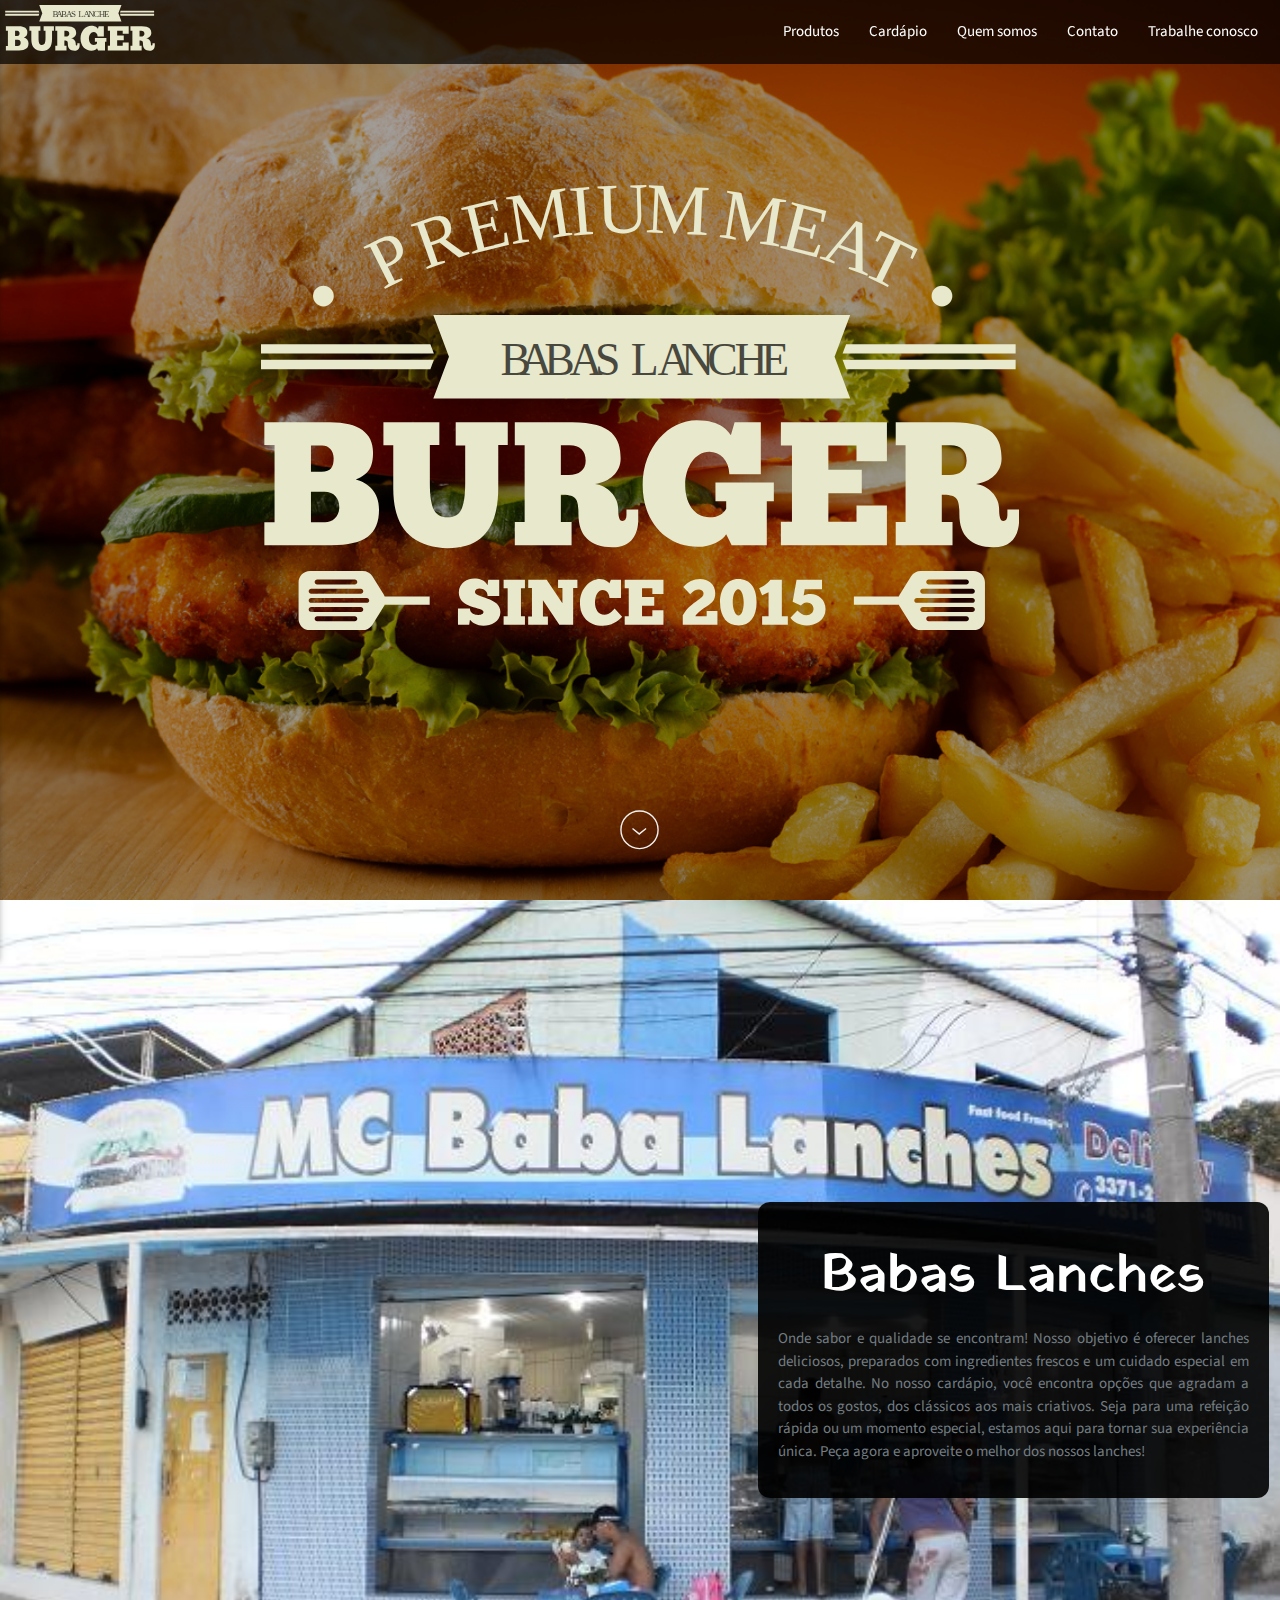
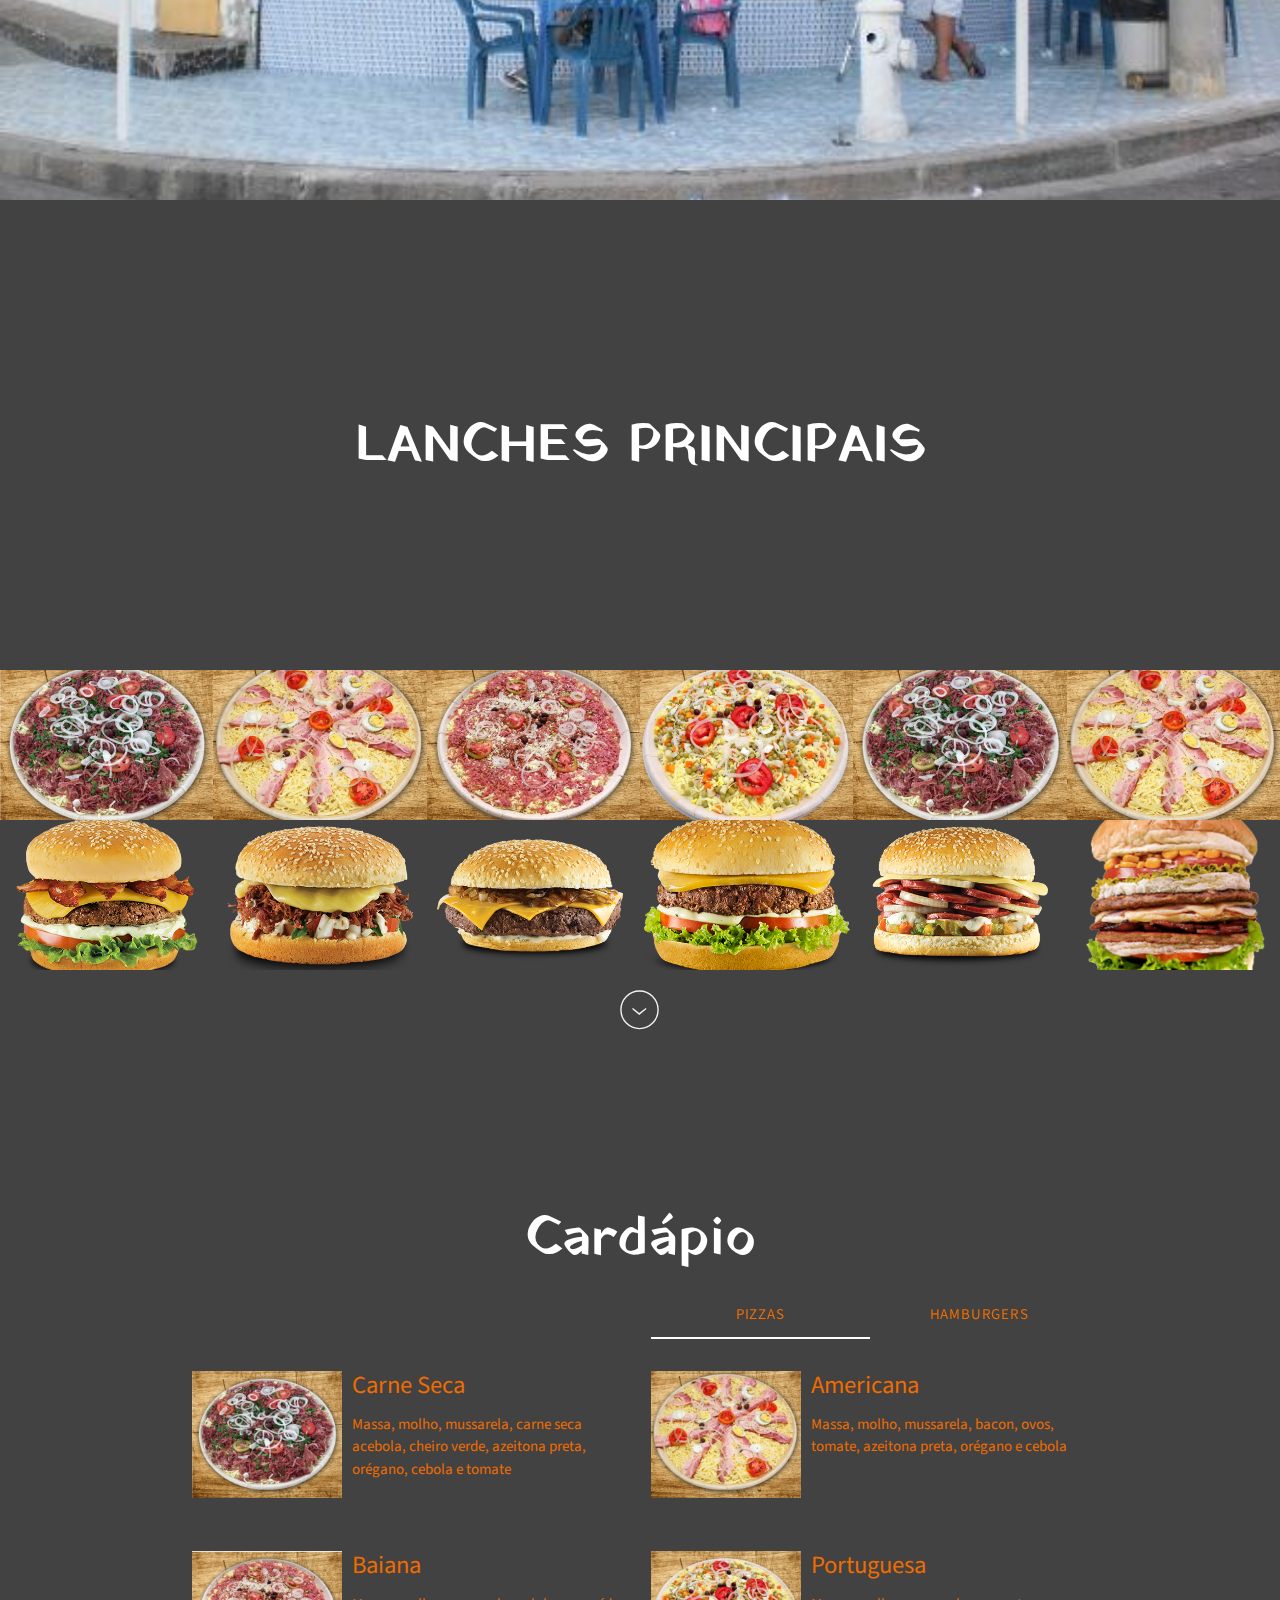
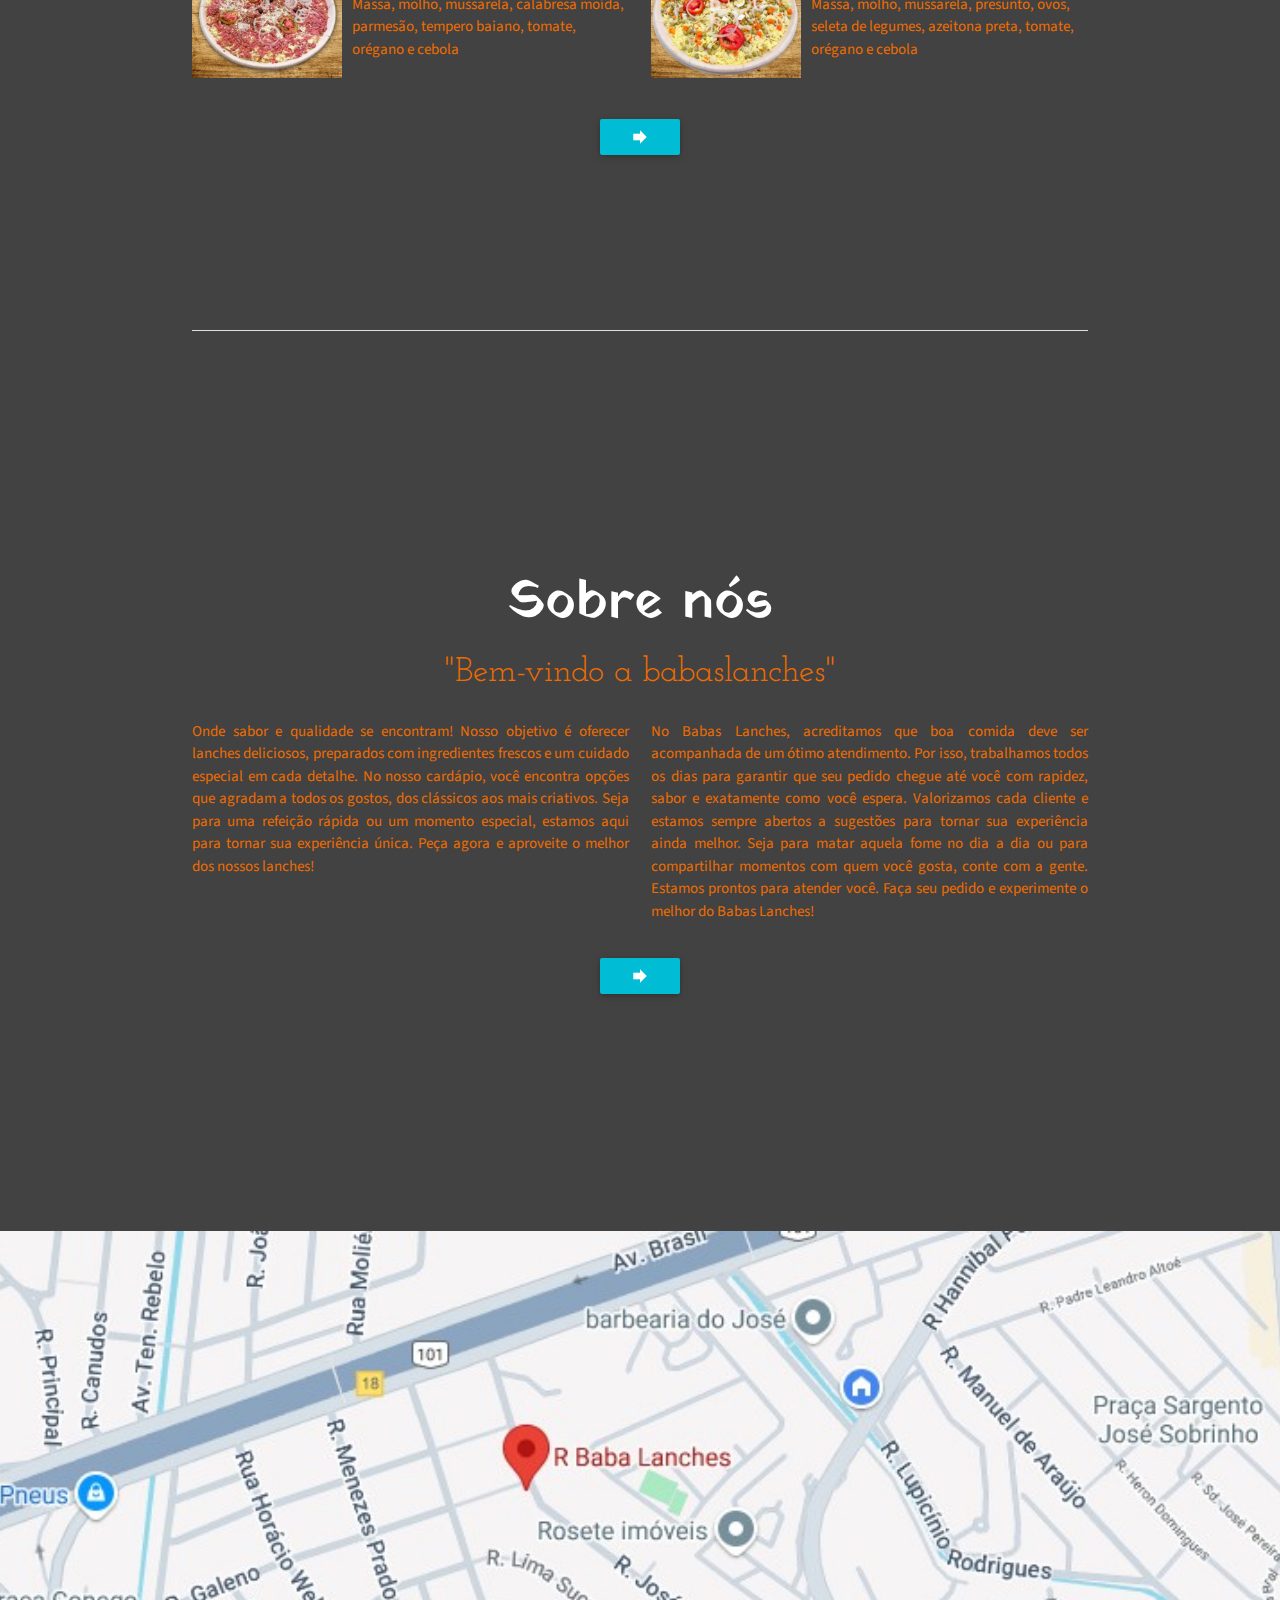
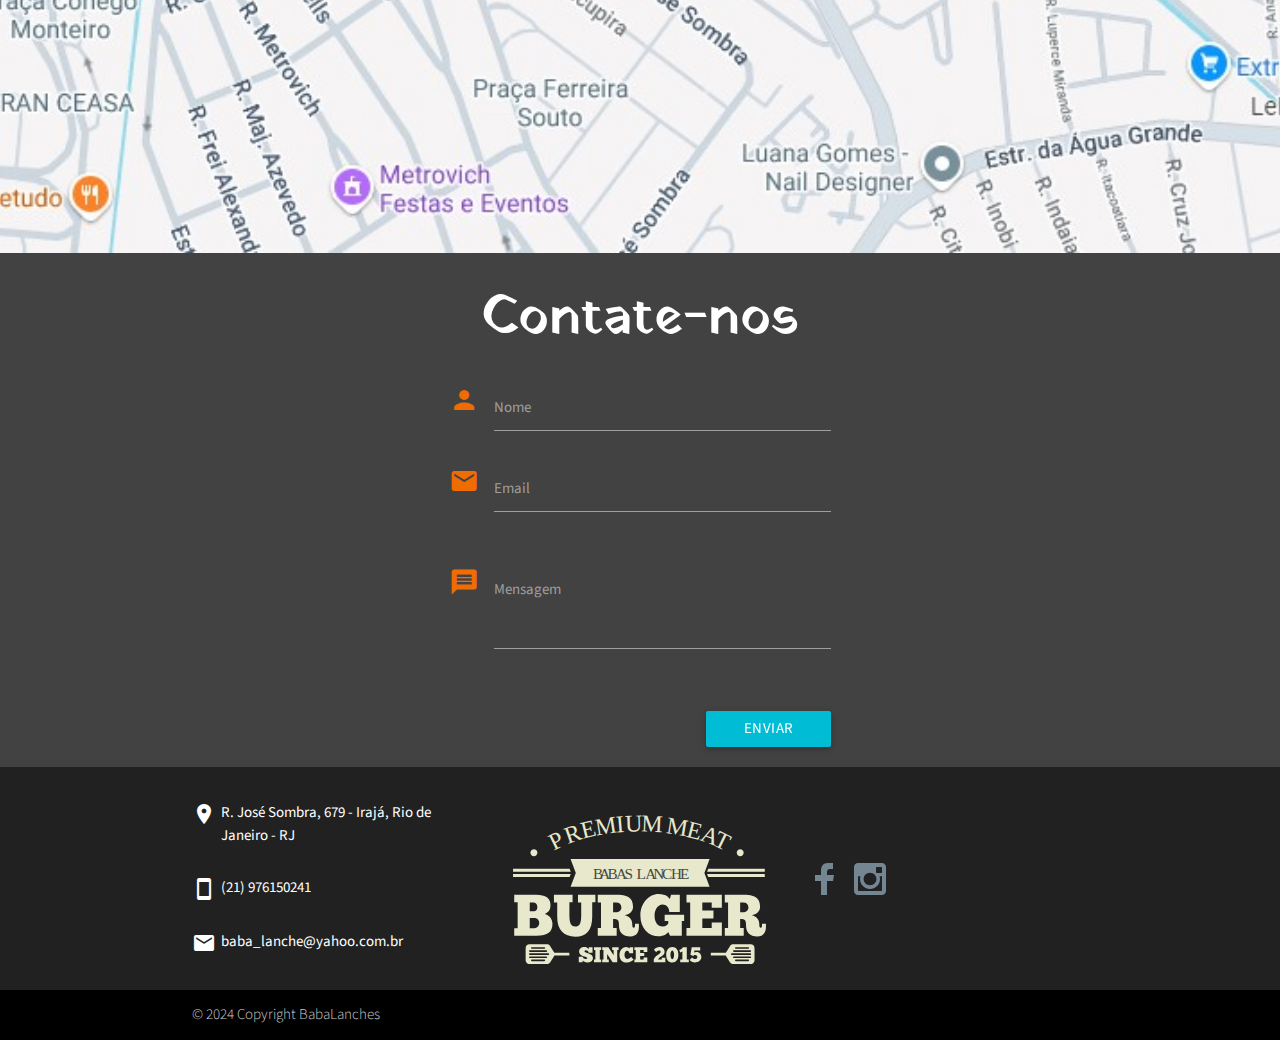
<file: Projeto em Android Studio/app/src/main/assets/index.html>
<!DOCTYPE html>
<html>
<head>
	<meta charset="UTF-8">
	<title>Lanchonete</title>
	<link rel="canonical" href="https://www.lanchonete.babaslanches.com/">
	<link rel="icon" href="www/icons/hambruger.ico">
	<meta name="viewport" content="user-scalable=no, initial-scale=1, 
		maximum-scale=1, minimum-scale=1, width=device-width">
	<link href="https://fonts.googleapis.com/css?family=Yatra+One" rel="stylesheet">
	<link href="https://fonts.googleapis.com/css?family=Josefin+Slab" rel="stylesheet">
	<link href="https://fonts.googleapis.com/css?family=Bungee" rel="stylesheet">
	<link href="https://fonts.googleapis.com/css?family=Source+Sans+Pro" rel="stylesheet">

	<link rel="stylesheet" type="text/css" href="www/css/materialize.min.css">
	<link rel="stylesheet" type="text/css" href="www/icons/material.css">
	<link rel="stylesheet" type="text/css" href="www/css/index.css">
</head>
<body>

<div class="navbar-fixed">
	<nav class="">
		<div class="topo-fixo">
			<a href="#" class="brand-logo">
				<div class="logo logo-small"></div>
			</a>
 			<a href="#" data-activates="mobile-demo" class="button-collapse"><i id="main_menu" class="material-icons">menu</i></a>
		</div>

		<ul class="right hide-on-med-and-down brand-logo">
			<li><a class="scrollSuave" href="#products">Produtos</a></li>
			<li><a class="scrollSuave" href="cardapio.html">Cardápio</a></li>
			<li><a class="scrollSuave" href="#about">Quem somos</a></li>
			<li><a class="scrollSuave" href="#contact">Contato</a></li>
			<li><a class="scrollSuave" href="trabalheconosco.html">Trabalhe conosco</a></li>
		</ul>

		<ul class="side-nav" id="mobile-demo">
			<li><a href="#">Home</a></li>
			<li><a href="#products">Produtos</a></li>
			<li><a href="cardapio.html">Cardápio</a></li>
			<li><a href="#about">Quem somos</a></li>
			<li><a href="#contact">Contato</a></li>
			<li><a href="trabalheconosco.html">Trabalhe conosco</a></li>
		</ul>
	</nav>
</div>

<div id="welcome"></div>
<div id="welcome-black">
	<div class="logo-burger"></div>	
	<a class="center btn-down scrollSuave" href="#description"></a>
</div>

<div id="description" class="row valign-wrapper">
	<div class="col s12 m5 l5">
		<div class="center text-description">
			<h2 class="center">Babas Lanches</h2>
			<p>Onde sabor e qualidade se encontram! Nosso objetivo é oferecer lanches deliciosos, preparados com ingredientes frescos e um cuidado especial em cada detalhe. No nosso cardápio, você encontra opções que agradam a todos os gostos, dos clássicos aos mais criativos.	Seja para uma refeição rápida ou um momento especial, estamos aqui para tornar sua experiência única. Peça agora e aproveite o melhor dos nossos lanches!</p>		
		</div>
	</div>
</div> 

<section id="products" class="products">
	<div class="text-fotos valign-wrapper">
		<h2 class="center">LANCHES PRINCIPAIS</h2>
	</div>
	<div class="row">
		<div class="col s4 m2 l2 imagens item1">
			<div class="box-preco">
				<div class="preco">
					<h5 class="center">Carne Seca</h5>
					<h4 class="center">R$ 50,00</h4>
				</div>
			</div>
		</div>
		<div class="col s4 m2 l2 imagens item2">
			<div class="box-preco">
				<div class="preco">
					<h5>Americana</h5>
					<h4 class="center">R$ 43,00</h4>
				</div>
			</div>
		</div>	
		<div class="col s4 m2 l2 imagens item3">
			<div class="box-preco">
				<div class="preco">
					<h5 class="center">Baiana</h5>
					<h4 class="center">R$ 45,00</h4>
				</div>
			</div>
		</div>
		<div class="col s4 m2 l2 imagens item4">
			<div class="box-preco">
				<div class="preco">
					<h5 class="center">Portuguesa</h5>
					<h4 class="center">R$ 46,00</h4>
				</div>
			</div>
		</div>	
		<div class="col s4 m2 l2 imagens item1">
			<div class="box-preco">
				<div class="preco">
					<h5 class="center">Carne Seca</h5>
					<h4 class="center">R$ 50,00</h4>
				</div>
			</div>
		</div>
		<div class="col s4 m2 l2 imagens item2">
			<div class="box-preco">
				<div class="preco">
					<h5 class="center">Americana</h5>
					<h4 class="center">R$ 43,00</h4>
				</div>
			</div>
		</div>	
		<div class="col m2 l2 imagens hide-on-small-only item5">
			<div class="box-preco">
				<div class="preco">
					<h5 class="center">X-Bacon</h5>
					<h4 class="center">R$ 24,00</h4>
				</div>
			</div>			
		</div>	
		<div class="col m2 l2 imagens hide-on-small-only item6">
			<div class="box-preco">
				<div class="preco">
					<h5 class="center">X-Babas</h5>
					<h4 class="center">R$ 22,00</h4>
				</div>
			</div>			
		</div>	
		<div class="col m2 l2 imagens hide-on-small-only item7">
			<div class="box-preco">
				<div class="preco">
					<h5 class="center">X-Burguer</h5>
					<h4 class="center">R$ 21,00</h4>
				</div>
			</div>			
		</div>	
		<div class="col m2 l2 imagens hide-on-small-only item8">
			<div class="box-preco">
				<div class="preco">
					<h5 class="center">X-Salada</h5>
					<h4 class="center">R$ 23,90</h4>
				</div>
			</div>			
		</div>	
		<div class="col m2 l2 imagens hide-on-small-only item9">
			<div class="box-preco">
				<div class="preco">
					<h5 class="center">X-Calabresa</h5>
					<h4 class="center">R$ 21,00</h4>
				</div>
			</div>			
		</div>	
		<div class="col m2 l2 imagens hide-on-small-only item10">
			<div class="box-preco">
				<div class="preco">
					<h5 class="center">X-Montanha</h5>
					<h4 class="center">R$ 28,00</h4>
				</div>
			</div>			
		</div>	
	</div>
	<a class="center btn-down btn-down-products scrollSuave" href="#menu-products"></a>
</section>

<section id="menu-products" class="container valign-wrapper">
	<div>
		<h2 class="center">Cardápio</h2>
		<div class="row valign-wrapper">
			<div class="col s12 m6 l6 right">
		       	<ul class="tabs menu-opcoes">
		        	<li class="tab"><a href="#pizzas" class="waves-effect 
		        	waves-light black-text">Pizzas </a></li>
		            <li class="tab"><a href="#hamburgers" class="waves-effect 
		            waves-light black-text">Hamburgers </a></li>
		    	</ul>			
			</div>
		</div>
		<div id="pizzas">
			<div class="row">
				<div class="col s6 m6 l6">
					<div class="menu-item item1"></div>
					<div>
						<h5>Carne Seca</h5>
						<p>Massa, molho, mussarela, carne seca acebola, cheiro verde,
						 azeitona preta, orégano, cebola e tomate</p>
					</div>
				</div>
				<div class="col s6 m6 l6">
					<div class="menu-item item2">
					</div>
					<div>
						<h5>Americana</h5>
						<p>Massa, molho, mussarela, bacon, ovos, tomate, 
						 azeitona preta, orégano e cebola</p>
					</div>
				</div>
			</div> 
			<div class="row">
				<div class="col s6 m6 l6">
					<div class="menu-item item3"></div>
					<div>
						<h5>Baiana</h5>
						<p>Massa, molho, mussarela, calabresa moída, parmesão, 
						 tempero baiano, tomate, orégano e cebola</p>
					</div>
				</div>
				<div class="col s6 m6 l6">
					<div class="menu-item item4"></div>
					<div>
						<h5>Portuguesa</h5>
						<p>Massa, molho, mussarela, presunto, ovos, seleta de legumes, 
						 azeitona preta, tomate, orégano e cebola</p>
					</div>
				</div>
			</div> 
		</div> 
		<div id="hamburgers">
			<div class="row">
				<div class="col s6 m6 l6">
					<div class="menu-item item5"></div>
					<div>
						<h5>X-Bacon</h5>
						<p>Hambúrguer, queijo prato, presunto, maionese 
						da casa, bastante bacon, alface e tomate.</p>
					</div>
				</div>
				<div class="col s6 m6 l6">
					<div class="menu-item item6"></div>
					<div>
						<h5>X-Babas</h5>
						<p>Carne seca desfiada, mussarela, vinagrete e 
						maionese da casa.</p>
					</div>
				</div>
			</div>
			<div class="row">
				<div class="col s6 m6 l6">
					<div class="menu-item item7"></div>
					<div>
						<h5>X-Burguer</h5>
						<p>Hambúrguer, cheddar, cebola grelhada 
						ao molho shoyo e maionese da casa.</p>
					</div>
				</div>
				<div class="col s6 m6 l6">
					<div class="menu-item item8"></div>
					<div>
						<h5>X-Salada</h5>
						<p>Hambúrguer, queijo prato, maionese 
						da casa, alface e tomate.</p>
					</div>
				</div>
			</div>	
		</div>
		<div class="row center">
        	<a href="cardapio.html" class="btn cyan waves-effect waves-light center white-text" >
	        	<i class="material-icons center">forward</i>
	        </a>
		</div>
	</div>
</section> 
<div class="divider container"></div>	
<section id="about" class="container valign-wrapper">
	<div>
		<h2 class="center">Sobre nós</h2>
		<h4 class="center">"Bem-vindo a babaslanches"</h4>
		<div class="row">
			<div class="col s12 m6 l6">
				<p>Onde sabor e qualidade se encontram! Nosso objetivo é oferecer lanches deliciosos, preparados com ingredientes frescos e um cuidado especial em cada detalhe. No nosso cardápio, você encontra opções que agradam a todos os gostos, dos clássicos aos mais criativos. Seja para uma refeição rápida ou um momento especial, estamos aqui para tornar sua experiência única. Peça agora e aproveite o melhor dos nossos lanches!</p>
			</div>
			<div class="col s12 m6 l6">
				<p>No Babas Lanches, acreditamos que boa comida deve ser acompanhada de um ótimo atendimento. Por isso, trabalhamos todos os dias para garantir que seu pedido chegue até você com rapidez, sabor e exatamente como você espera. Valorizamos cada cliente e estamos sempre abertos a sugestões para tornar sua experiência ainda melhor. Seja para matar aquela fome no dia a dia ou para compartilhar momentos com quem você gosta, conte com a gente. Estamos prontos para atender você. Faça seu pedido e experimente o melhor do Babas Lanches!</p>
			</div>
		</div>
		<div class="row center">
	        <a href="sobrenos.html" class="btn cyan waves-effect waves-light center" >
	        	<i class="material-icons center">forward</i>
	        </a>
		</div>
	</div>
</section>

<section id="contact">

	<div class="mapa">
		<img src="www/images/mapa.jpg"/>
	</div>

	<div class="row linha">			
			<form class="col s12 m4 l4 offset-m4 offset-l4 lb-nome grey darken-3" 
			 method="POST" action="https://www.facebook.com/BabaLanche/?locale=pt_BR">
				<h2 class="center">Contate-nos</h2>
				<div class="input-field col s12">
					<i class="material-icons prefix">person</i>
		          	<input id="name" type="text" class="validate" name="name">
		          	<label for="name">Nome</label>
				</div>
			    <div class="row">
		        	<div class="input-field col s12">
						<i class="material-icons prefix">email</i>
			        	<input id="email" type="email" class="validate" name="_replyto">
			          	<label for="email">Email</label>
			        </div>
			    </div>
			    	<input type="hidden" name="_subject" value="Assunto" />
			    <div class="row">
		        	<div class="input-field col s12">
						<i class="material-icons prefix">message</i>
				    	<textarea id="textarea" class="materialize-textarea" name="message"></textarea>
				    	<label for="textarea">Mensagem</label>
			    	</div>
			    </div>
		            <input type="text" name="_gotcha" style="display:none" /> 
			        <input type="hidden" name="_next" value="#contact" /> 
			    <div class="row">
					<div class="input-field col s12">
                        <button class="btn cyan waves-effect waves-light right" type="submit">Enviar
                        	<i class="mdi-content-send right"></i>
                        </button>
                    </div>
			    </div>		
			</form>
	</div>
</section>

<footer class="page-footer grey darken-4">
	<div class="container">
		<div class="row valign-wrapper">
			<div class="col s12 m4 l4">
				<p class="white-text"><i class="material-icons">location_on</i>R. José Sombra, 679 - Irajá, Rio de Janeiro - RJ</p>	
				<p class="white-text"><i class="material-icons">smartphone</i>(21) 976150241</p>		
				<p class="white-text"><i class="material-icons">mail</i>baba_lanche@yahoo.com.br</p>
			</div>
			<div class="col s12 m4 l4 hide-on-med-and-down">
				<div class="logo"></div>
			</div>
			<div class="col s12 m4 l4 ">
			<div class="valign-wrapper">
				<div class="">		
					<ul class="social-medias">
						<li><a class="grey-text text-lighten-3 facebook" href="#!">Facebook</a></li>
						<li><a class="grey-text text-lighten-3 instagram" href="#!">Instagram</a></li>
					</ul>
				</div>
			</div>
			</div>
		</div>
	</div>
	<div class="footer-copyright black">
		<div class="container">
			© 2024 Copyright BabaLanches
			
		</div>
	</div>
</footer>

<script type="text/javascript" src="www/js/jquery.min.js"></script>
<script type="text/javascript" src="www/js/materialize.min.js"></script>
<script type="text/javascript" src="www/js/index.js"></script>
</body>
</html>
</file>
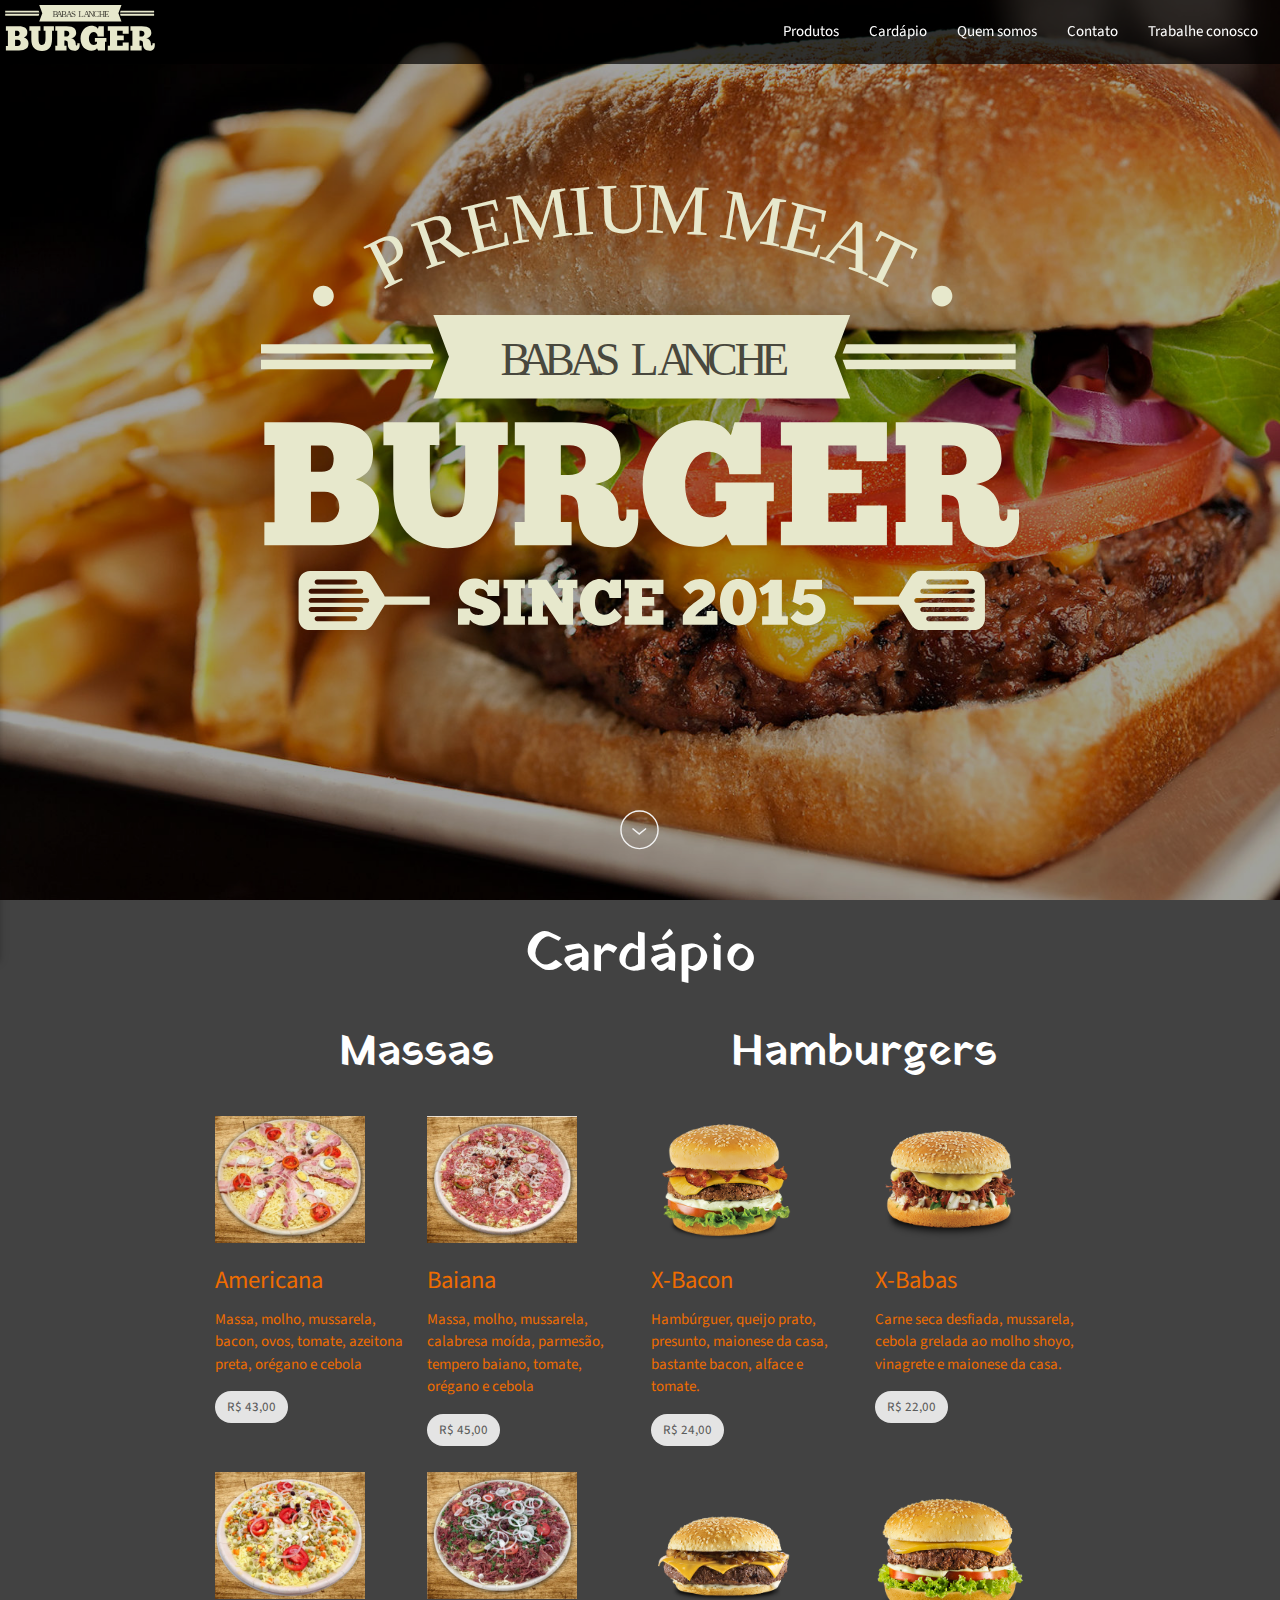
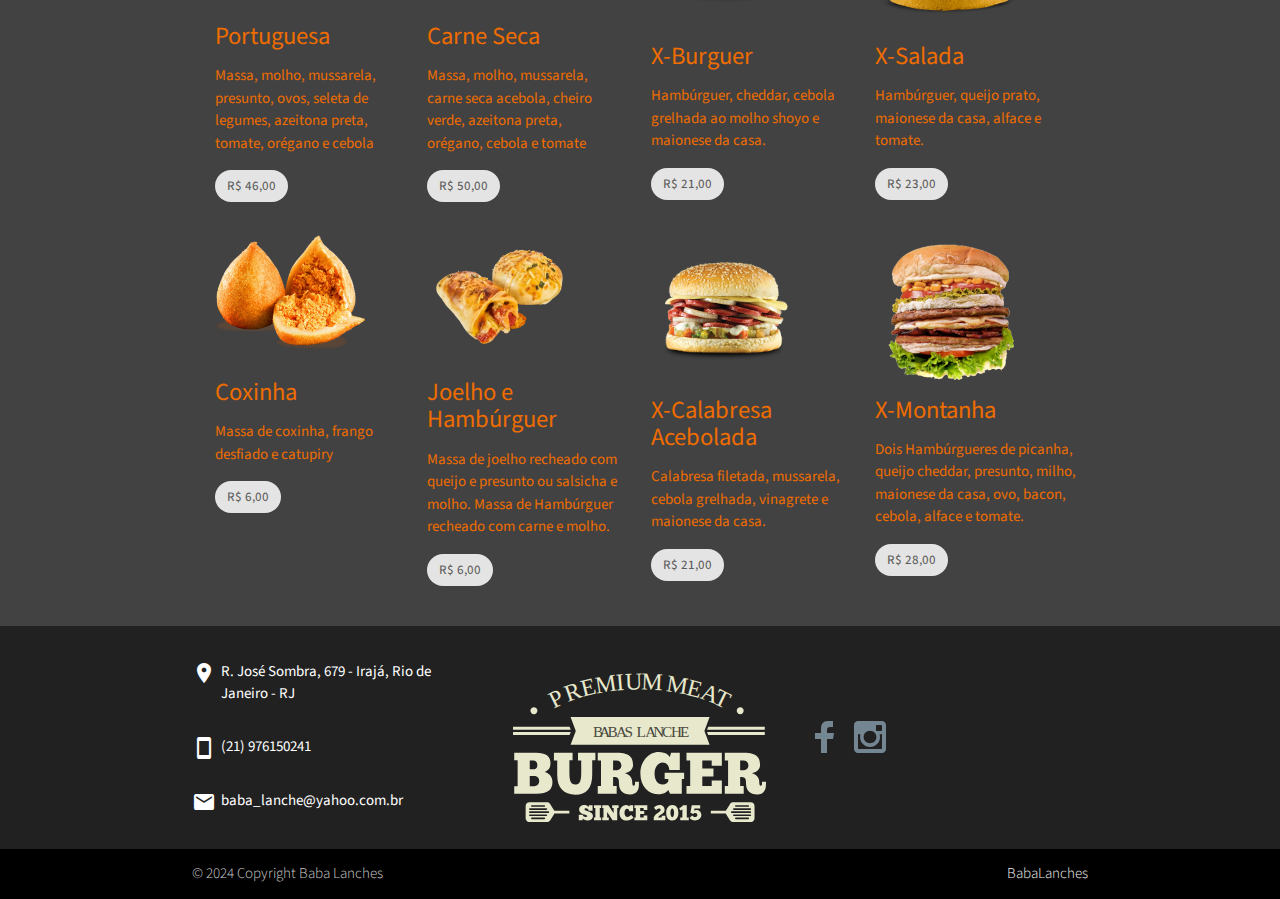
<file: Projeto em Android Studio/app/src/main/assets/cardapio.html>
<!DOCTYPE html>
<html>
<head>
	<meta charset="UTF-8">
	<title>Cardápio</title>
	<link rel="icon" href="www/icons/hambruger.ico">
	<meta name="viewport" content="user-scalable=no, initial-scale=1, 
		maximum-scale=1, minimum-scale=1, width=device-width">
	<link href="https://fonts.googleapis.com/css?family=Yatra+One" rel="stylesheet">
	<link href="https://fonts.googleapis.com/css?family=Josefin+Slab" rel="stylesheet">
	<link href="https://fonts.googleapis.com/css?family=Bungee" rel="stylesheet">
	<link href="https://fonts.googleapis.com/css?family=Source+Sans+Pro" rel="stylesheet">
	<link rel="stylesheet" type="text/css" href="www/css/materialize.min.css">
	<link rel="stylesheet" type="text/css" href="www/icons/material.css">
	<link rel="stylesheet" type="text/css" href="www/css/index.css">
</head>
<body>

<div class="navbar-fixed">
	<nav class="">
		<div class="topo-fixo">
			<a href="index.html#" class="brand-logo">
				<div class="logo logo-small"></div>
			</a>
 			<a href="#" data-activates="mobile-demo" class="button-collapse"><i id="main_menu" class="material-icons">menu</i></a>
		</div>

		<ul class="right hide-on-med-and-down brand-logo">
			<li><a class="scrollSuave" href="index.html#products">Produtos</a></li>
			<li><a class="scrollSuave" href="cardapio.html#cardapio">Cardápio</a></li>
			<li><a class="scrollSuave" href="index.html#about">Quem somos</a></li>
			<li><a class="scrollSuave" href="index.html#contact">Contato</a></li>
			<li><a class="scrollSuave" href="trabalheconosco.html">Trabalhe conosco</a></li>
		</ul>

		<ul class="side-nav" id="mobile-demo">
			<li><a href="index.html">Home</a></li>
			<li><a href="index.html#products">Produtos</a></li>
			<li><a href="cardapio.html#cardapio">Cardápio</a></li>
			<li><a href="index.html#about">Quem somos</a></li>
			<li><a href="index.html#contact">Contato</a></li>
			<li><a href="trabalheconosco.html">Trabalhe conosco</a></li>
		</ul>
	</nav>
</div>

<div class="cardapio-img"></div>
<div id="welcome-black">
	<div class="logo-burger"></div>	
	<a class="center btn-down scrollSuave" href="#cardapio"></a>
</div>
<div id="cardapio" class="cardapio">
	<h2 class="center">Cardápio</h2>
	<div class="row container">
	<div class="col s12 m6 l6">
		<h3 class="center">Massas</h3>
		
		<div class="col s12 m6 l6">
			<div class="menu-item item2">
			</div>
			<div>
				<h5>Americana</h5>
				<p>Massa, molho, mussarela, bacon, ovos, tomate, 
				 azeitona preta, orégano e cebola</p>
				 <div class="chip">R$ 43,00</div>
			</div>
		</div>
		<div class="col s12 m6 l6">
			<div class="menu-item item3">
			</div>
			<div>
				<h5>Baiana</h5>
				<p>Massa, molho, mussarela, calabresa moída, parmesão, 
					tempero baiano, tomate, orégano e cebola</p>
				 <div class="chip">R$ 45,00</div>
			</div>
		</div>
		<div class="col s12 m6 l6">
			<div class="menu-item item4">
			</div>
			<div>
				<h5>Portuguesa</h5>
				<p>Massa, molho, mussarela, presunto, ovos, seleta de legumes, 
					azeitona preta, tomate, orégano e cebola</p>
				 <div class="chip">R$ 46,00</div>
			</div>
		</div>
		<div class="col s12 m6 l6">
			<div class="menu-item item1">
			</div>
			<div>
				<h5>Carne Seca</h5>
				<p>Massa, molho, mussarela, carne seca acebola, cheiro verde,
					azeitona preta, orégano, cebola e tomate</p>
				 <div class="chip">R$ 50,00</div>
			</div>
		</div>
		<div class="col s12 m6 l6">
			<div class="menu-item item11">
			</div>
			<div>
				<h5>Coxinha</h5>
				<p>Massa de coxinha, frango desfiado e catupiry</p>
				 <div class="chip">R$ 6,00</div>
			</div>
		</div>
		<div class="col s12 m6 l6">
			<div class="menu-item item12">
			</div>
			<div>
				<h5>Joelho e Hambúrguer</h5>
				<p>Massa de joelho recheado com queijo e presunto ou salsicha e molho.
					Massa de Hambúrguer recheado com carne e molho.
				</p>
				 <div class="chip">R$ 6,00</div>
			</div>
		</div>
	</div>
		<div class="col s12 m6 l6">
			<h3 class="center">Hamburgers</h3>
			<div class="row">
				<div class="col s12 m6 l6">
					<div class="menu-item item5">
					</div>
					<div>
						<h5>X-Bacon</h5>
						<p>Hambúrguer, queijo prato, presunto, maionese 
						da casa, bastante bacon, alface e tomate.</p>
						 <div class="chip">R$ 24,00</div>
					</div>
				</div>

				<div class="col s12 m6 l6">
					<div class="menu-item item6">
					</div>
					<div>
						<h5>X-Babas</h5>
						<p>Carne seca desfiada, mussarela, cebola grelada ao molho shoyo, vinagrete e 
						maionese da casa.</p>
						 <div class="chip">R$ 22,00</div>
					</div>
				</div>	
			</div>

			<div class="row">
				<div class="col s12 m6 l6">
					<div class="menu-item item7">
					</div>
					<div>
						<h5>X-Burguer</h5>
						<p>Hambúrguer, cheddar, cebola grelhada 
						ao molho shoyo e maionese da casa.</p>
						 <div class="chip">R$ 21,00</div>
					</div>
				</div>

				<div class="col s12 m6 l6">
					<div class="menu-item item8">
					</div>
					<div>
						<h5>X-Salada</h5>
						<p>Hambúrguer, queijo prato, maionese 
						da casa, alface e tomate.</p>
						 <div class="chip">R$ 23,00</div>
					</div>
				</div>	
			</div>

			<div class="row">
				<div class="col s12 m6 l6">
					<div class="menu-item item9">
					</div>
					<div>
						<h5>X-Calabresa Acebolada</h5>
						<p>Calabresa filetada, mussarela, cebola grelhada, 
						vinagrete e maionese da casa.</p>
						 <div class="chip">R$ 21,00</div>
					</div>
				</div>	
				<div class="col s12 m6 l6">
					<div class="menu-item item10">
					</div>
					<div>
						<h5>X-Montanha</h5>
						<p>Dois Hambúrgueres de picanha, queijo cheddar, presunto, milho, maionese 
						da casa, ovo, bacon, cebola, alface e tomate.</p>
						 <div class="chip">R$ 28,00</div>
					</div>
				</div>	
			</div>

	</div>	
</div>

<footer class="page-footer grey darken-4">
	<div class="container">
		<div class="row valign-wrapper">
			<div class="col s12 m4 l4">
				<p class="white-text"><i class="material-icons">location_on</i>R. José Sombra, 679 - Irajá, Rio de Janeiro - RJ</p>	
				<p class="white-text"><i class="material-icons">smartphone</i>(21) 976150241</p>		
				<p class="white-text"><i class="material-icons">mail</i>baba_lanche@yahoo.com.br</p>
			</div>
			<div class="col s12 m4 l4 hide-on-med-and-down">
				<div class="logo"></div>
			</div>
			<div class="col s12 m4 l4 ">
			<div class="valign-wrapper">
				<div class="">		
					<ul class="social-medias">
						<li><a class="grey-text text-lighten-3 facebook" href="https://www.facebook.com/BabaLanche/?locale=pt_BR">Facebook</a></li>
						<li><a class="grey-text text-lighten-3 instagram" href="https://www.instagram.com/babalanche_/">Instagram</a></li>
					</ul>
				</div>
			</div>
			</div>
		</div>
	</div>
	<div class="footer-copyright black">
		<div class="container">
			© 2024 Copyright Baba Lanches
			<a class="grey-text text-lighten-4 right" target="_blank" href="https://www.facebook.com/BabaLanche/?locale=pt_BR">BabaLanches</a>
		</div>
	</div>
</footer>

<script type="text/javascript" src="www/js/jquery.min.js"></script>
<script type="text/javascript" src="www/js/materialize.min.js"></script>
<script type="text/javascript" src="www/js/index.js"></script>
</body>
</html>
</file>
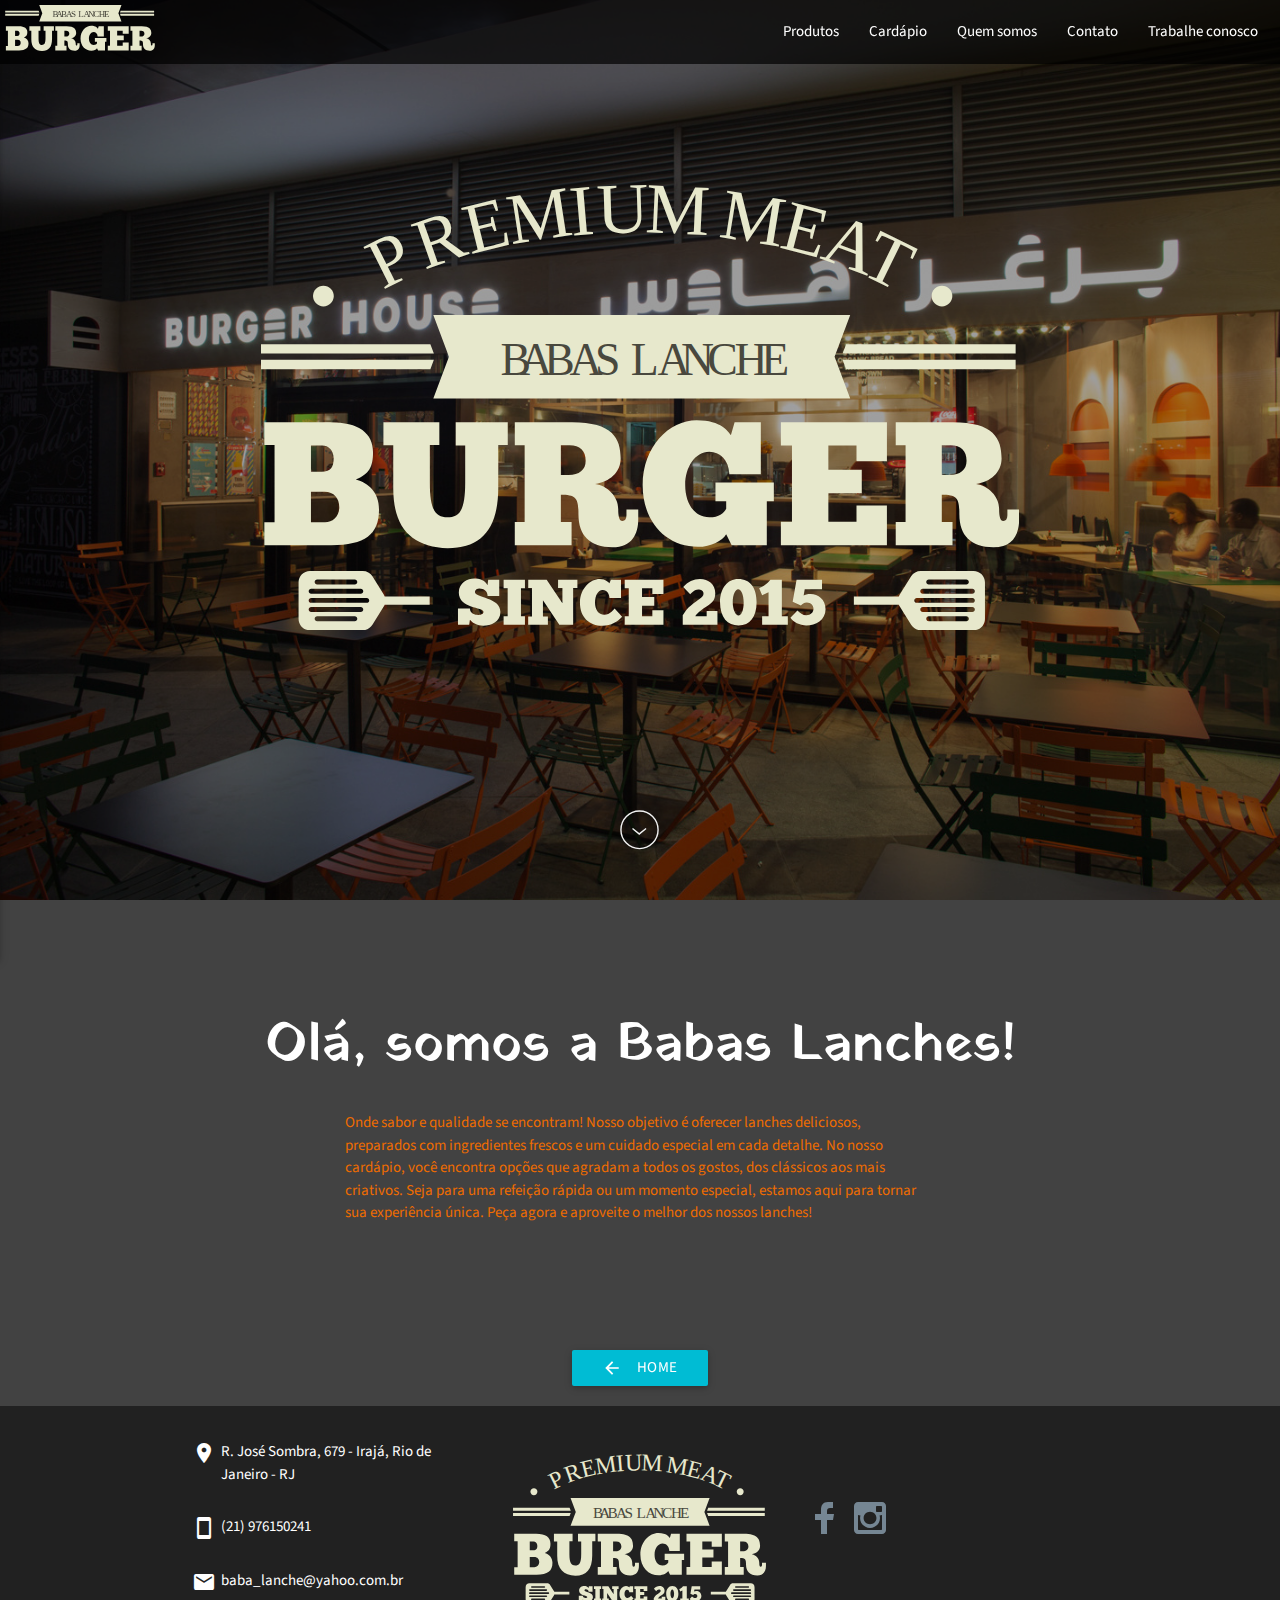
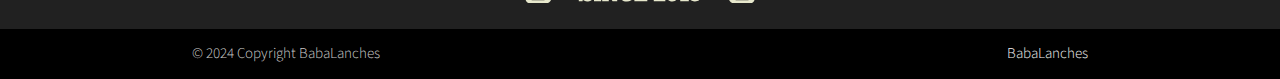
<file: Projeto em Android Studio/app/src/main/assets/sobrenos.html>
<!DOCTYPE html>
<html>
<head>
	<meta charset="utf-8">
	<title>Quem somos</title>
	<link rel="icon" href="www/icons/hambruger.ico">
	<meta name="viewport" content="user-scalable=no, initial-scale=1, 
		maximum-scale=1, minimum-scale=1, width=device-width">
	<link href="https://fonts.googleapis.com/css?family=Yatra+One" rel="stylesheet">
	<link href="https://fonts.googleapis.com/css?family=Josefin+Slab" rel="stylesheet">
	<link href="https://fonts.googleapis.com/css?family=Bungee" rel="stylesheet">
	<link href="https://fonts.googleapis.com/css?family=Source+Sans+Pro" rel="stylesheet">

	<link rel="stylesheet" type="text/css" href="www/css/materialize.min.css">
	<link rel="stylesheet" type="text/css" href="www/icons/material.css">
	<link rel="stylesheet" type="text/css" href="www/css/index.css">
</head>
<body>
	<div class="navbar-fixed">
		<nav class="">
			<div class="topo-fixo">
				<a href="index.html#" class="brand-logo">
					<div class="logo logo-small"></div>
				</a>
	 			<a href="#" data-activates="mobile-demo" class="button-collapse"><i id="main_menu" class="material-icons">menu</i></a>
			</div>

			<ul class="right hide-on-med-and-down brand-logo">
				<li><a class="scrollSuave" href="index.html#products">Produtos</a></li>
				<li><a class="scrollSuave" href="cardapio.html">Cardápio</a></li>
				<li><a class="scrollSuave" href="#">Quem somos</a></li>
				<li><a class="scrollSuave" href="index.html#contact">Contato</a></li>
				<li><a class="scrollSuave" href="trabalheconosco.html">Trabalhe conosco</a></li>
			</ul>

			<ul class="side-nav" id="mobile-demo">
				<li><a href="index.html">Home</a></li>
				<li><a href="index.html#products">Produtos</a></li>
				<li><a href="cardapio.html">Cardápio</a></li>
				<li><a href="#">Quem somos</a></li>
				<li><a href="index.html#contact">Contato</a></li>
				<li><a href="trabalheconosco.html">Trabalhe conosco</a></li>
			</ul>
		</nav>
	</div>

	<div class="about-img"></div>
	<div id="welcome-black">
		<div class="logo-burger"></div>	
		<a class="center btn-down scrollSuave" href="#quemsomos"></a>
	</div>	
	
	<div id="quemsomos" class="valign-wrapper container about-us">
		<div>
		
			<h2 class="center">Olá, somos a Babas Lanches!</h2>
			<div class="row">
				<div class="col s12 m8 l8 offset-m2 offset-l2">
					<p>Onde sabor e qualidade se encontram! Nosso objetivo é oferecer lanches deliciosos, preparados com ingredientes frescos e um cuidado especial em cada detalhe. No nosso cardápio, você encontra opções que agradam a todos os gostos, dos clássicos aos mais criativos.	Seja para uma refeição rápida ou um momento especial, estamos aqui para tornar sua experiência única. Peça agora e aproveite o melhor dos nossos lanches!</p>			
				</div>
			</div>
		</div>
	</div>
	<div class="row center">
        <a href="index.html" class="btn cyan waves-effect waves-light center">Home
        	<i class="material-icons left">arrow_back</i>
        </a>
	</div>
	<footer class="page-footer grey darken-4">
		<div class="container">
			<div class="row valign-wrapper">
				<div class="col s12 m4 l4">
					<p class="white-text"><i class="material-icons">location_on</i>R. José Sombra, 679 - Irajá, Rio de Janeiro - RJ</p>	
					<p class="white-text"><i class="material-icons">smartphone</i>(21) 976150241</p>		
					<p class="white-text"><i class="material-icons">mail</i>baba_lanche@yahoo.com.br</p>
				</div>
				<div class="col s12 m4 l4 hide-on-med-and-down">
					<div class="logo"></div>
				</div>
				<div class="col s12 m4 l4 ">
				<div class="valign-wrapper">
					<div class="">		
						<ul class="social-medias">
							<li><a class="grey-text text-lighten-3 facebook" href="#!">Facebook</a></li>
							<li><a class="grey-text text-lighten-3 instagram" href="#!">Instagram</a></li>
						</ul>
					</div>
				</div>
				</div>
			</div>
		</div>
		<div class="footer-copyright black">
			<div class="container">
				© 2024 Copyright BabaLanches
				<a class="grey-text text-lighten-4 right" target="_blank" href="https://www.facebook.com/BabaLanche/?locale=pt_BR">BabaLanches</a>
			</div>
		</div>
	</footer>

	<script type="text/javascript" src="www/js/jquery.min.js"></script>
	<script type="text/javascript" src="www/js/materialize.min.js"></script>
	<script type="text/javascript" src="www/js/index.js"></script>
</body>
</html>
</file>
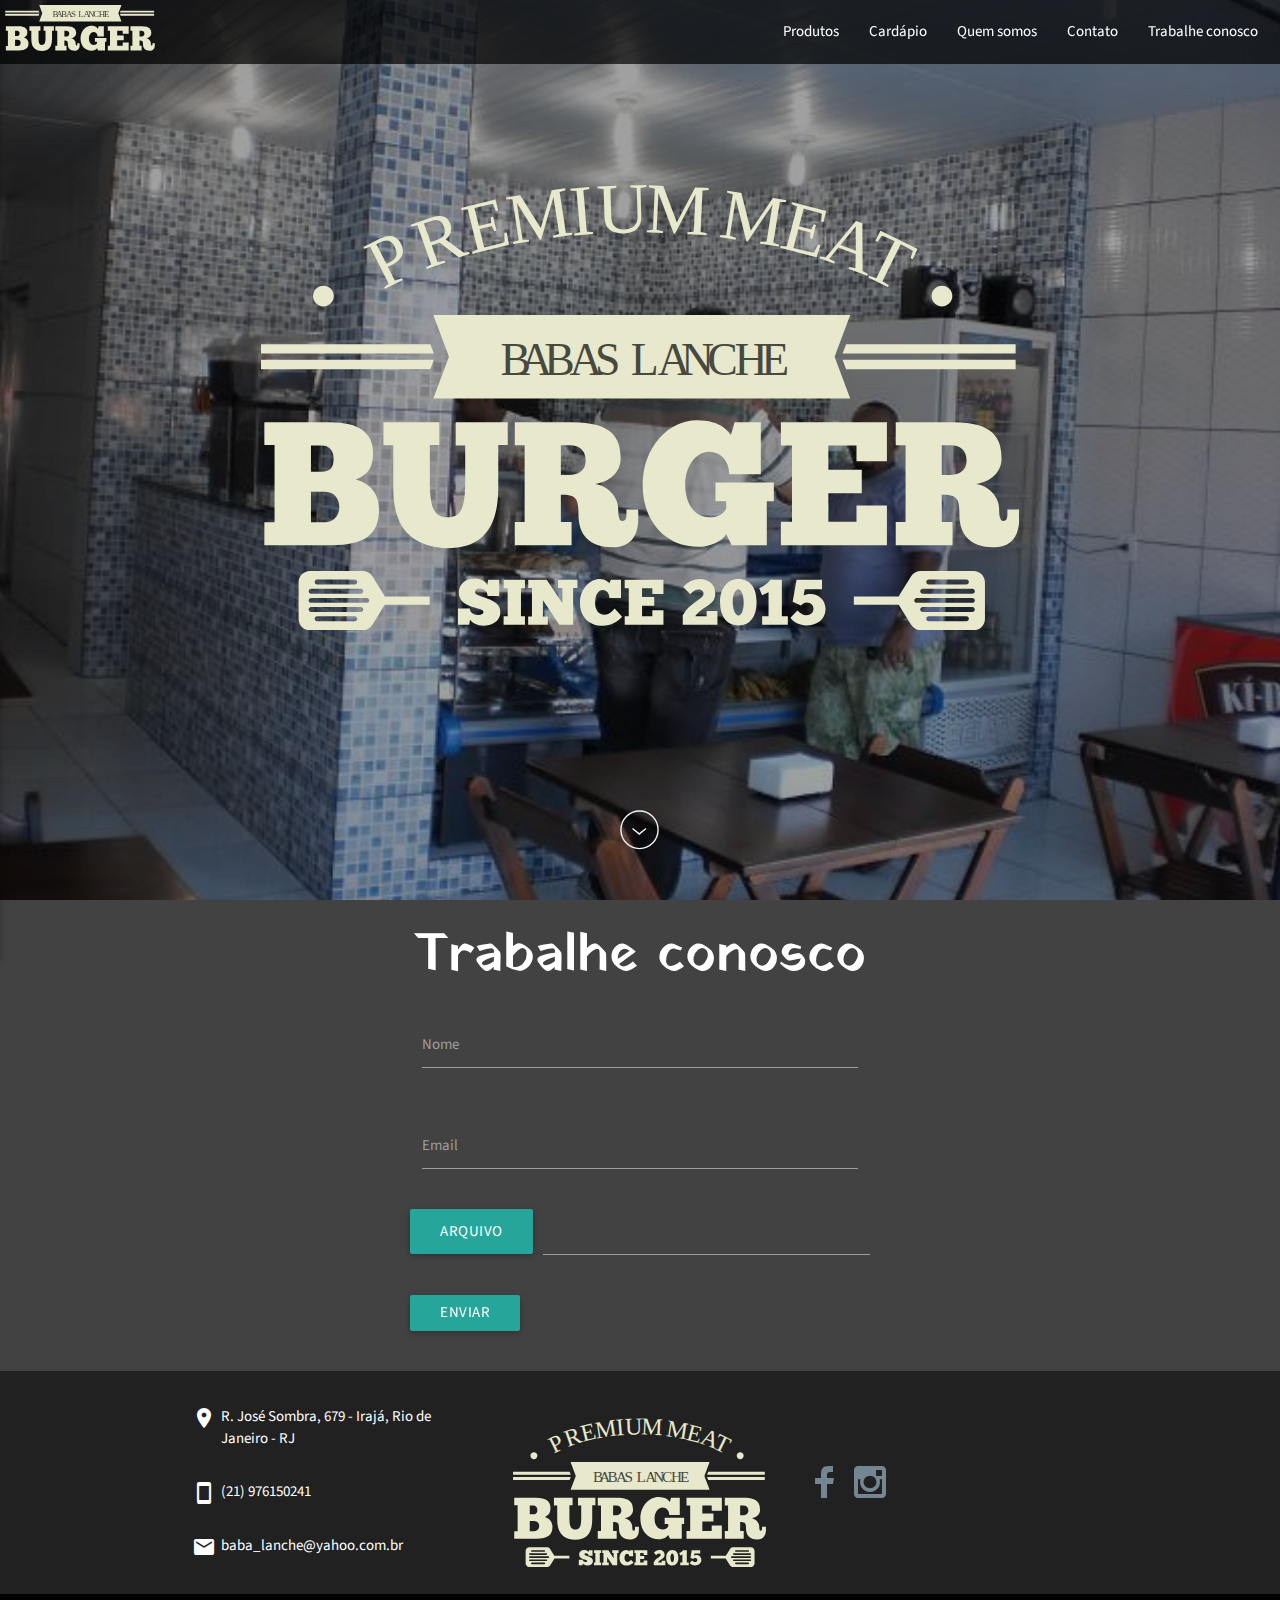
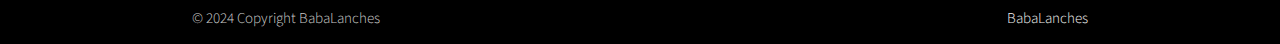
<file: Projeto em Android Studio/app/src/main/assets/trabalheconosco.html>
<!DOCTYPE html>
<html>
<head>
	<meta charset="UTF-8">
	<title>Lanchonete</title>
	<link rel="icon" href="www/icons/hambruger.ico">
	<meta name="viewport" content="user-scalable=no, initial-scale=1, 
		maximum-scale=1, minimum-scale=1, width=device-width">
	<link href="https://fonts.googleapis.com/css?family=Yatra+One" rel="stylesheet">
	<link href="https://fonts.googleapis.com/css?family=Josefin+Slab" rel="stylesheet">
	<link href="https://fonts.googleapis.com/css?family=Bungee" rel="stylesheet">
	<link href="https://fonts.googleapis.com/css?family=Source+Sans+Pro" rel="stylesheet">
	<link rel="stylesheet" type="text/css" href="www/css/materialize.min.css">
	<link rel="stylesheet" type="text/css" href="www/icons/material.css">
	<link rel="stylesheet" type="text/css" href="www/css/index.css">
</head>

<body>
<div class="navbar-fixed">
	<nav class="">
		<div class="topo-fixo">
			<a href="index.html#" class="brand-logo">
				<div class="logo logo-small"></div>
			</a>
 			<a href="#" data-activates="mobile-demo" class="button-collapse"><i id="main_menu" class="material-icons">menu</i></a>
		</div>

		<ul class="right hide-on-med-and-down brand-logo">
			<li><a class="scrollSuave" href="index.html#products">Produtos</a></li>
			<li><a class="scrollSuave" href="cardapio.html#cardapio">Cardápio</a></li>
			<li><a class="scrollSuave" href="index.html#about">Quem somos</a></li>
			<li><a class="scrollSuave" href="index.html#contact">Contato</a></li>
			<li><a class="scrollSuave" href="#">Trabalhe conosco</a></li>
		</ul>

		<ul class="side-nav" id="mobile-demo">
			<li><a href="index.html">Home</a></li>
			<li><a href="index.html#products">Produtos</a></li>
			<li><a href="cardapio.html#cardapio">Cardápio</a></li>
			<li><a href="index.html#about">Quem somos</a></li>
			<li><a href="index.html#contact">Contato</a></li>
			<li><a href="#">Trabalhe conosco</a></li>
		</ul>
	</nav>
</div>

<div id="trabalheconosco-img"></div>
<div id="welcome-black">
	<div class="logo-burger"></div>	
	<a class="center btn-down scrollSuave" href="#trabalheconosco"></a>
</div>

<div id="trabalheconosco" class="container">
	<h2 class="center">Trabalhe conosco</h2>
	<div class="row">
	 <form class="col m6 l6 s12 offset-l3 transparent">
		<div class="row">
			<div class="input-field col m12 l12 s12">
				<input id="nome" type="text" class="validate">
	      <label for="nome">Nome</label>
			</div>
		</div>
		<div class="row">
			<div class="input-field col m12 l12 s12">
				<input id="email" type="email" class="validate">
				<label for="email">Email</label>
			</div>
		</div>
		<div class="row">
			<div class="file-field input-field">
				<div class="btn">	<span>Arquivo</span>	<input type="file">		</div>
				<div class="file-path-wrapper">
					<input type="text" class="file-path validate">
				</div>
			</div>
		</div>
		<div class="row">
			<button class="btn waves-effect waves-light" type="submit" name="action">Enviar</button>
		</div>
	 </form>
	</div>
</div>

<footer class="page-footer grey darken-4">
	<div class="container">
		<div class="row valign-wrapper">
			<div class="col s12 m4 l4">
				<p class="white-text"><i class="material-icons">location_on</i>R. José Sombra, 679 - Irajá, Rio de Janeiro - RJ</p>	
				<p class="white-text"><i class="material-icons">smartphone</i>(21) 976150241</p>		
				<p class="white-text"><i class="material-icons">mail</i>baba_lanche@yahoo.com.br</p>
			</div>
			<div class="col s12 m4 l4 hide-on-med-and-down">
				<div class="logo"></div>
			</div>
			<div class="col s12 m4 l4 ">
			<div class="valign-wrapper">
				<div class="">		
					<ul class="social-medias">
						<li><a class="grey-text text-lighten-3 facebook" href="#!">Facebook</a></li>
						<li><a class="grey-text text-lighten-3 instagram" href="#!">Instagram</a></li>	
					</ul>
				</div>
			</div>
			</div>
		</div>
	</div>
	<div class="footer-copyright black">
		<div class="container">
			© 2024 Copyright BabaLanches
			<a class="grey-text text-lighten-4 right" target="_blank" href="https://www.facebook.com/BabaLanche/?locale=pt_BR">BabaLanches</a>
		</div>
	</div>
</footer>

<script type="text/javascript" src="www/js/jquery.min.js"></script>
<script type="text/javascript" src="www/js/materialize.min.js"></script>
<script type="text/javascript" src="www/js/index.js"></script>

</body>
</html>
</file>
<file: Projeto em Android Studio/app/src/main/assets/www/icons/material.css>
/*
  http://google.github.io/material-design-icons/#icon-font-for-the-web
*/
@font-face {
  font-family: "Material Icons";
  src: local('Material Icons'),
       local('MaterialIcons-Regular'),
       url("MaterialIcons-Regular.ttf");
  font-weight: normal;
  font-style: normal;
}
.material-icons {
  font-family: 'Material Icons';
  font-weight: normal;
  font-style: normal;
  font-size: 24px;  /* Preferred icon size */
  display: inline-block;
  width: 1em;
  height: 1em;
  line-height: 1;
  text-transform: none;
  letter-spacing: normal;
  word-wrap: normal;

  /* Support for all WebKit browsers. */
  -webkit-font-smoothing: antialiased;
  /* Support for Safari and Chrome. */
  text-rendering: optimizeLegibility;

  /* Support for Firefox. */
  -moz-osx-font-smoothing: grayscale;

  /* Support for IE. */
  font-feature-settings: 'liga';
}
</file>
<file: Projeto em Android Studio/app/src/main/assets/www/css/index.css>
h1, 
h2, 
h3 {
    font-family: 'Yatra One', cursive;
}
body {
    color: #ef6c00;
    background-color: #424242;
    font-family: 'Source Sans Pro', sans-serif;
}

body h1, 
h2, 
h3 {
    color: white;
}

#about h4 {
    font-family: 'Josefin Slab', serif;
}

nav {
	color: transparent;
	background-color: rgba(0, 0, 0, 0.7);
	box-shadow: none;
}
nav a:hover {
	color: #f2f2f2;
    font-weight: bold;
}

.navbar-fixed {
	position: absolute;
}

.side-nav {
	background-color: rgba(0, 0, 0, 0.77);
	width: 50% !important;
    -webkit-transform: translateX(-100%);
	transform: translateX(-100%);
	-webkit-transition: all 0.5s;
	-moz-transition: all 0.5s;
    transition: all 0.5s
}

.anda {
    -webkit-transform: translateX(90vw);
   	transform: translateX(90vw);
	-webkit-transition: all 1s;
	-moz-transition: all 1s;
    transition: all 1s	
}

.roda {

	    -webkit-transform: rotate(360deg);
   	transform: rotate(0deg);
	-webkit-transition: all 0.6s;
	-moz-transition: all 0.6s;
    transition: all 0.6s
}
.side-nav a {
	color: white;
	text-align: center;
}

.side-nav-open {
	transform: translateX(0px);
	
}

.side-nav-close {
	transform: translateX(100%);
}


#welcome {
    background-image: url(../images/burger.jpg);
    background-size: cover;
    background-position: center;
    background-repeat: no-repeat;

    z-index: 1;
    position: absolute;
    width: 100%;
    height: 100vh;
}

#welcome-black {
    position: relative;
    top: 0;
    width: 100%;
    height: 100vh;
    z-index: 2;
    background-color: rgba(0, 0, 0, 0.37);
}

.btn-down {
    height: 40px;
    background-image: url("../icons/arrow_down.svg");

    background-position: center;
    background-size: auto 100%;
    background-repeat: no-repeat;
    display: block;
    position: relative;
	z-index: 3;*/
	bottom: -90vh;
	top: 90vh;
}

.btn-down-products {
	top: 0;
}

#description {
	background-color: #1a2328;
    color: #747d82;
    background-image: url(../images/description.jpg);
    background-size: cover;
    background-position: center;
    background-repeat: no-repeat;
    z-index: 1;
    width: 100%;
    height: 100vh;
}

.img-description {
	background-image: url(../images/description.jpg);
	height: 412px;
	background-size: cover;
	min-width: auto;
	background-repeat: no-repeat;
}

.text-description {
	text-align: justify;
	padding: 20px;
    background-color: rgba(0, 0, 0, 0.90);
    border-radius: 12px;
}

.border-redon {
	background-color: rgba(0, 0, 0, 0.5);
	border-radius: 10px;
}

#menu-products {
	min-height: 100vh;
}

#menu-products .menu-item{
	margin-top: 0px;
	float: left;
}

#menu-products ul {
	background-color: transparent;
}

.menu-opcoes a {
    color: #ef6c00 !important;
}

#menu-products .tabs .indicator {
	background-color: white;
}

.menu-item {
	width: 150px;
	height: 150px;
	background-repeat: no-repeat;
	background-size: contain; 
	background-position: center;
	margin: 10px;
	margin-left: 0;
}

.item1 {
	background-image: url(../images/thumb_pizza_1.jpg);
}

.item2 {
	background-image: url(../images/thumb_pizza_2.jpg);

}

.item3 {
	background-image: url(../images/thumb_pizza_3.jpg);
	
}

.item4 {
	background-image: url(../images/thumb_pizza_4.jpg);
	
}

.item5 {
	background-image: url(../images/burger_1.png);
}

.item6 {
	background-image: url(../images/burger_2.png);	
}

.item7 {
	background-image: url(../images/burger_3.png);
}

.item8 {	
	background-image: url(../images/burger_4.png);
}

.item9 {
	background-image: url(../images/burger_5.png);
}

.item10 {
	background-image: url(../images/burger_6.png);
}

.item11 {
	background-image: url(../images/coxinha.png);
}

.item12 {
	background-image: url(../images/joelho.png);
}

#about {
	min-height: 100vh;
}

#about p {
	text-align: justify;
}

.mapa {
	background-image: url(../images/mapa.jpg); 
	background-repeat: no-repeat; 
	background-size: cover;
	background-position: center;
}

.mapa img {
	visibility: hidden;
	width: 100%;
}

#contact  .linha {
	margin: 0;
}

form {
	background-color: white;
	padding-top: 10px;

}

.linha .lb-nome {
	padding-top: 10px;		
}

footer.page-footer{
	margin-top: 0px;
}

.logo {
	background-image: url(../images/logo_burger.svg);
	background-repeat: no-repeat;
	background-position: center;
	min-width: 150px;
	min-height: 150px;
	background-size: contain;
	margin-top: 20px;
}
.logo-small {
	background-image: url(../images/logo_burger_small.svg);
	min-width: none;
	min-height: 56px;
	margin-top: 0px;
}
@media screen and (min-width: 992px) {
	.logo-small {
		margin-left: 5px;
	}
}

.social-medias li {
	display: inline-block;
	margin: 5px;
}

.social-medias a {
	margin: 0 auto;
	background-size: auto 100%;
	background-repeat: no-repeat;
	background-position: center;
	width: 32px;
	height: 32px;
	display: block;
	text-indent: -99999px;
}

.facebook {
	background-image: url(../icons/facebook.svg);
}

.twitter {
	background-image: url(../icons/twitter.svg);
}

.instagram {
	background-image: url(../icons/instagram.svg);
}

.youtube {
	background-image: url(../icons/youtube.svg);
}

footer .material-icons {
	color: rgba(255, 255, 255, 1); 	
	margin-right: 5px;
}

footer p {
    display: inline-flex;
    vertical-align: middle;
}

.logo-burger {
    background-image: url(../images/logo_burger.svg);
    background-repeat: no-repeat;
    background-position: center;
    width: 100%;
    height: 50vh;
    background-size: contain;
    position: absolute;
    position: center;
    top: 20vh;
}

#products .col {
	padding: 0px;
}

.text-fotos {
	width: 100%;
	height: 50vh;
	text-align: justify-all;
}
.text-fotos h2{
	width: 100%;
}

.imagens {
    background-repeat: no-repeat;
    background-position: center;
    background-size: cover;
    height: 150px;
    padding: 0px;
}

.box-preco {
	width: 100%;
	height: 100%;
	color: black;
	background-color: rgba(0, 0, 0, 0.87);
	z-index: 5;
	visibility: hidden;
	display: flex;
	justify-content: center;
}

.preco {
	align-self: center;
	z-index: 6;
	text-align: center;
	color: white;
}

.preco h4 {
	color: #06cc03 !important;
	font-family: 'Bungee', cursive;
}

.imagens:hover .box-preco {
	visibility: visible;
}


.about-img {
    background-image: url(../images/about.jpg);
	width: 100%;
	height: 100vh;
	position: absolute;
	background-position: center;
    background-size: cover;
    background-repeat: no-repeat;
}

.about-us h2 {
	width: 100%;
}

.about-us {
	height: 50vh;
}


.cardapio-img {
    background-image: url(../images/burger_menu.jpg);
	width: 100%;
	height: 100vh;
	position: absolute;
	background-position: center;
    background-size: cover;
    background-repeat: no-repeat;
}


#trabalheconosco-img {
    background-image: url(../images/trabalheconosco.jpg);
    background-size: cover;
    background-position: center;
    background-repeat: no-repeat;

    
    position: absolute;

    
    width: 100%;
    height: 100vh;
}
</file>
